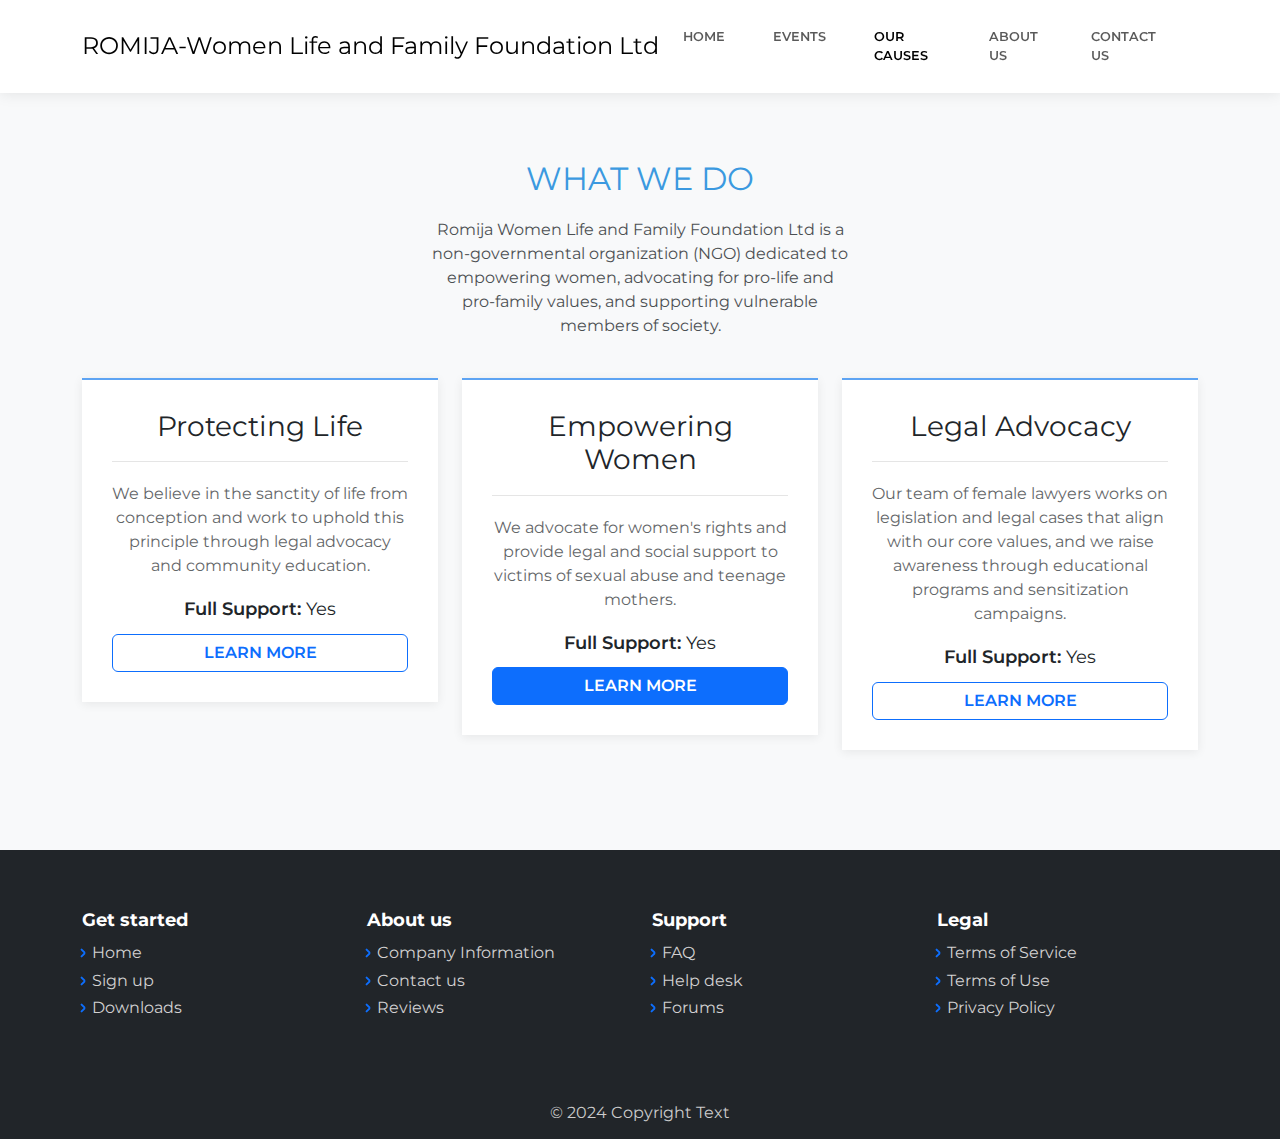
<file: causes.html>
<!DOCTYPE html>
<html data-bs-theme="light" lang="en">

<head>
    <meta charset="utf-8">
    <meta name="viewport" content="width=device-width, initial-scale=1.0, shrink-to-fit=no">
    <title>ROMIJIA</title>
    <link rel="stylesheet" href="/assets/bootstrap/css/bootstrap.min.css?h=9f3738c3b02e0983f8d5f3b19c8cdd33">
    <link rel="stylesheet" href="/assets/css/styles.min.css?h=b926c3ae3aadd0fdf164a64b42ab4ad2">
</head>

<body>
    <nav class="navbar navbar-expand-lg fixed-top bg-body clean-navbar">
        <div class="container">
            <a class="navbar-brand logo" href="#" style="border-color: rgb(3,5,64);">ROMIJA-Women Life and Family Foundation Ltd</a>
            <button data-bs-toggle="collapse" class="navbar-toggler" data-bs-target="#navcol-1">
                <span class="visually-hidden">Toggle navigation</span>
                <span class="navbar-toggler-icon"></span>
            </button>
            <div class="collapse navbar-collapse" id="navcol-1">
                <ul class="navbar-nav ms-auto">
                    <li class="nav-item"><a class="nav-link" href="/index.html">Home</a></li>
                    <li class="nav-item"><a class="nav-link" href="/events.html">EVENTS</a></li>
                    <li class="nav-item"><a class="nav-link active" href="/causes.html">Our Causes</a></li>
                    <li class="nav-item"><a class="nav-link" href="/about-us.html">About Us</a></li>
                    <li class="nav-item"><a class="nav-link" href="/contact-us.html">Contact Us</a></li>
                </ul>
            </div>
        </div>
    </nav>

    <main class="page">
        <section class="clean-block clean-pricing dark">
            <div class="container">
                <div class="block-heading">
                    <h2 class="text-info">WHAT WE DO</h2>
                    <p>
                        Romija Women Life and Family Foundation Ltd is a non-governmental organization (NGO) dedicated to empowering women, advocating for pro-life and pro-family values, and supporting vulnerable members of society.
                    </p>
                </div>
                <div class="row justify-content-center">
                    <div class="col-md-5 col-lg-4">
                        <div class="clean-pricing-item">
                            <div class="heading">
                                <h3>Protecting Life</h3>
                            </div>
                            <p>We believe in the sanctity of life from conception and work to uphold this principle through legal advocacy and community education.</p>
                            <div class="features">
                                <h4><span class="feature">Full Support:&nbsp;</span><span>Yes</span></h4>
                            </div>
                            <button class="btn btn-outline-primary d-block w-100" type="button">LEARN MORE</button>
                        </div>
                    </div>
                    <div class="col-md-5 col-lg-4">
                        <div class="clean-pricing-item">
                            <div class="heading">
                                <h3>Empowering Women</h3>
                            </div>
                            <p>We advocate for women's rights and provide legal and social support to victims of sexual abuse and teenage mothers.</p>
                            <div class="features">
                                <h4><span class="feature">Full Support:&nbsp;</span><span>Yes</span></h4>
                            </div>
                            <button class="btn btn-primary d-block w-100" type="button">LEARN MORE</button>
                        </div>
                    </div>
                    <div class="col-md-5 col-lg-4">
                        <div class="clean-pricing-item">
                            <div class="heading">
                                <h3>Legal Advocacy</h3>
                            </div>
                            <p>
                                Our team of female lawyers works on legislation and legal cases that align with our core values, and we raise awareness through educational programs and sensitization campaigns.
                            </p>
                            <div class="features">
                                <h4><span class="feature">Full Support:&nbsp;</span><span>Yes</span></h4>
                            </div>
                            <button class="btn btn-outline-primary d-block w-100" type="button">LEARN MORE</button>
                        </div>
                    </div>
                </div>
            </div>
        </section>
    </main>

    <!-- Start: Footer Dark -->
    <footer class="page-footer dark">
        <div class="container">
            <div class="row">
                <div class="col-sm-3">
                    <h5>Get started</h5>
                    <ul>
                        <li><a href="#">Home</a></li>
                        <li><a href="#">Sign up</a></li>
                        <li><a href="#">Downloads</a></li>
                    </ul>
                </div>
                <div class="col-sm-3">
                    <h5>About us</h5>
                    <ul>
                        <li><a href="#">Company Information</a></li>
                        <li><a href="#">Contact us</a></li>
                        <li><a href="#">Reviews</a></li>
                    </ul>
                </div>
                <div class="col-sm-3">
                    <h5>Support</h5>
                    <ul>
                        <li><a href="#">FAQ</a></li>
                        <li><a href="#">Help desk</a></li>
                        <li><a href="#">Forums</a></li>
                    </ul>
                </div>
                <div class="col-sm-3">
                    <h5>Legal</h5>
                    <ul>
                        <li><a href="#">Terms of Service</a></li>
                        <li><a href="#">Terms of Use</a></li>
                        <li><a href="#">Privacy Policy</a></li>
                    </ul>
                </div>
            </div>
        </div>
        <div class="footer-copyright">
            <p>© 2024 Copyright Text</p>
        </div>
    </footer>
    <!-- End: Footer Dark -->

    <script src="https://cdn.jsdelivr.net/npm/bootstrap@5.3.3/dist/js/bootstrap.bundle.min.js"></script>
    <script src="/assets/js/script.min.js?h=eaa36c7429bf27936b1059031f2a5b02"></script>
</body>

</html>
</file>
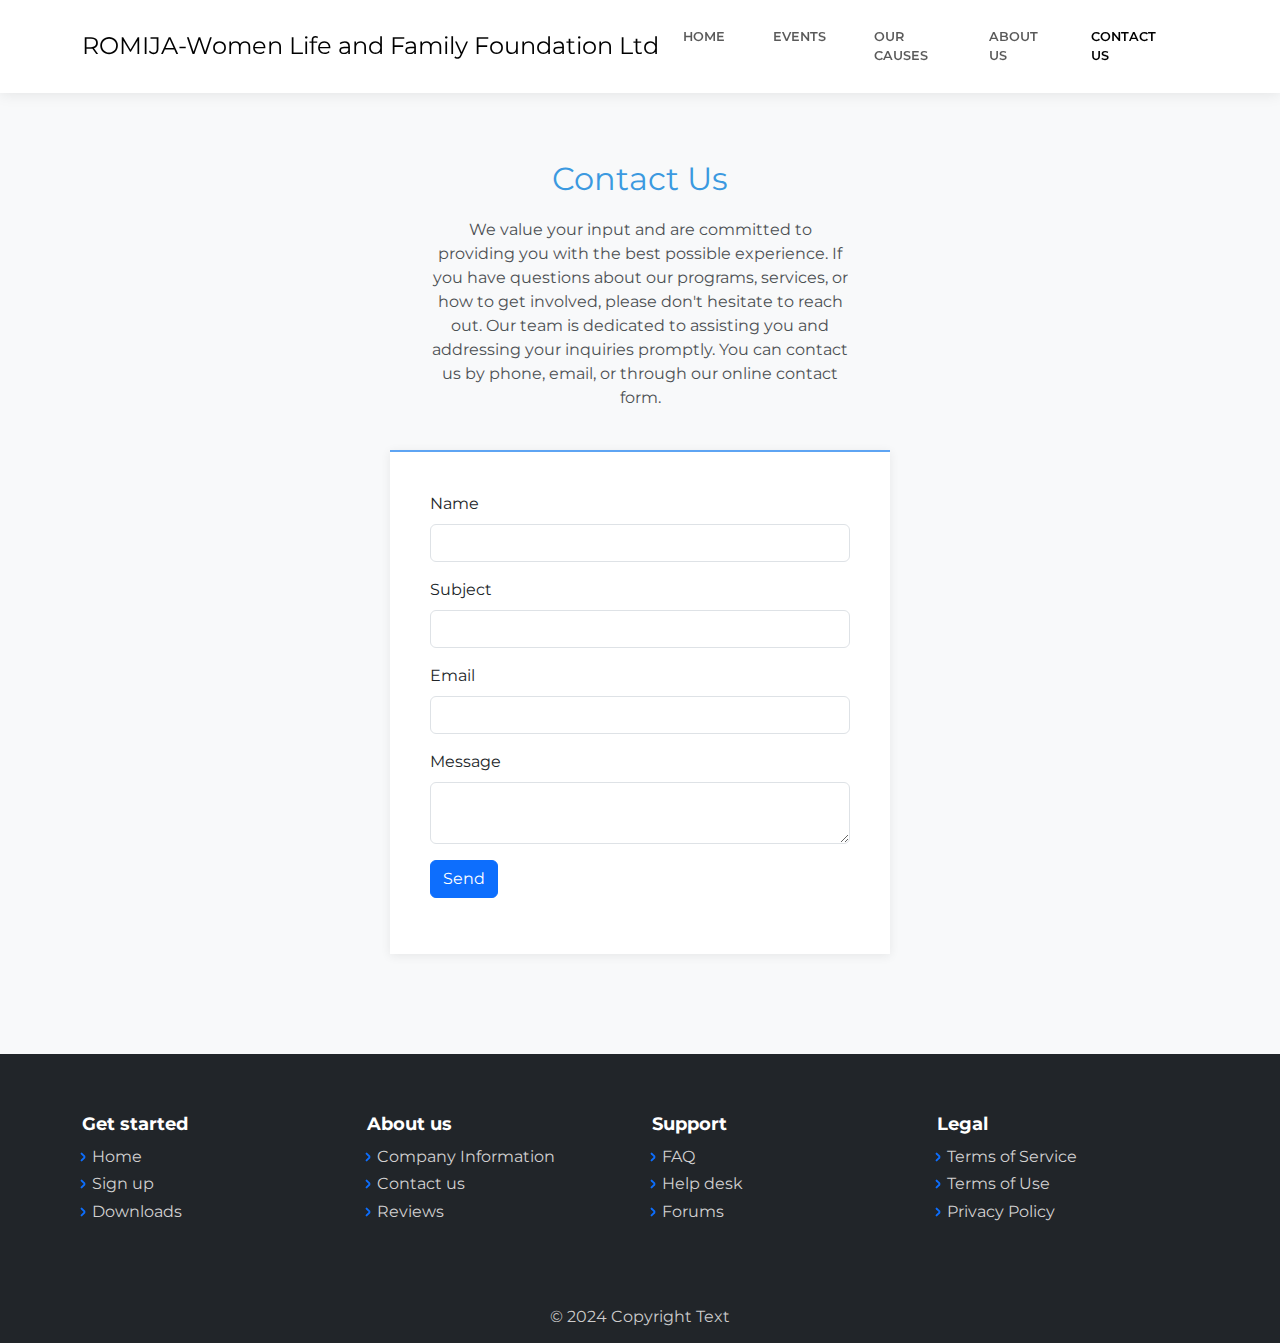
<file: contact-us.html>
<!DOCTYPE html>
<html data-bs-theme="light" lang="en">

<head>
    <meta charset="utf-8">
    <meta name="viewport" content="width=device-width, initial-scale=1.0, shrink-to-fit=no">
    <title>Contact Us - Brand</title>
    <link rel="stylesheet" href="/assets/bootstrap/css/bootstrap.min.css?h=9f3738c3b02e0983f8d5f3b19c8cdd33">
    <link rel="stylesheet" href="/assets/css/styles.min.css?h=b926c3ae3aadd0fdf164a64b42ab4ad2">
</head>

<body>
    <nav class="navbar navbar-expand-lg fixed-top bg-body clean-navbar">
        <div class="container">
            <a class="navbar-brand logo" href="#" style="border-color: rgb(3,5,64);">ROMIJA-Women Life and Family Foundation Ltd</a>
            <button data-bs-toggle="collapse" class="navbar-toggler" data-bs-target="#navcol-1">
                <span class="visually-hidden">Toggle navigation</span>
                <span class="navbar-toggler-icon"></span>
            </button>
            <div class="collapse navbar-collapse" id="navcol-1">
                <ul class="navbar-nav ms-auto">
                    <li class="nav-item"><a class="nav-link" href="/index.html">Home</a></li>
                    <li class="nav-item"><a class="nav-link" href="/events.html">EVENTS</a></li>
                    <li class="nav-item"><a class="nav-link" href="/causes.html">Our Causes</a></li>
                    <li class="nav-item"><a class="nav-link" href="/about-us.html">About Us</a></li>
                    <li class="nav-item"><a class="nav-link active" href="/contact-us.html">Contact Us</a></li>
                </ul>
            </div>
        </div>
    </nav>

    <main class="page">
        <section class="clean-block clean-form dark">
            <div class="container">
                <div class="block-heading">
                    <h2 class="text-info">Contact Us</h2>
                    <p>
                        We value your input and are committed to providing you with the best possible experience. If you have questions about our programs, services, or how to get involved, please don't hesitate to reach out. Our team is dedicated to assisting you and addressing your inquiries promptly. You can contact us by phone, email, or through our online contact form.
                    </p>
                </div>
                <form>
                    <div class="mb-3">
                        <label class="form-label" for="name">Name</label>
                        <input class="form-control" type="text" id="name" name="name" data-bs-theme="light">
                    </div>
                    <div class="mb-3">
                        <label class="form-label" for="subject">Subject</label>
                        <input class="form-control" type="text" id="subject" name="subject" data-bs-theme="light">
                    </div>
                    <div class="mb-3">
                        <label class="form-label" for="email">Email</label>
                        <input class="form-control" type="email" id="email" name="email" data-bs-theme="light">
                    </div>
                    <div class="mb-3">
                        <label class="form-label" for="message">Message</label>
                        <textarea class="form-control" id="message" name="message" data-bs-theme="light"></textarea>
                    </div>
                    <div class="mb-3">
                        <button class="btn btn-primary" type="submit">Send</button>
                    </div>
                </form>
            </div>
        </section>
    </main>

    <!-- Start: Footer Dark -->
    <footer class="page-footer dark">
        <div class="container">
            <div class="row">
                <div class="col-sm-3">
                    <h5>Get started</h5>
                    <ul>
                        <li><a href="#">Home</a></li>
                        <li><a href="#">Sign up</a></li>
                        <li><a href="#">Downloads</a></li>
                    </ul>
                </div>
                <div class="col-sm-3">
                    <h5>About us</h5>
                    <ul>
                        <li><a href="#">Company Information</a></li>
                        <li><a href="#">Contact us</a></li>
                        <li><a href="#">Reviews</a></li>
                    </ul>
                </div>
                <div class="col-sm-3">
                    <h5>Support</h5>
                    <ul>
                        <li><a href="#">FAQ</a></li>
                        <li><a href="#">Help desk</a></li>
                        <li><a href="#">Forums</a></li>
                    </ul>
                </div>
                <div class="col-sm-3">
                    <h5>Legal</h5>
                    <ul>
                        <li><a href="#">Terms of Service</a></li>
                        <li><a href="#">Terms of Use</a></li>
                        <li><a href="#">Privacy Policy</a></li>
                    </ul>
                </div>
            </div>
        </div>
        <div class="footer-copyright">
            <p>© 2024 Copyright Text</p>
        </div>
    </footer>
    <!-- End: Footer Dark -->

    <script src="https://cdn.jsdelivr.net/npm/bootstrap@5.3.3/dist/js/bootstrap.bundle.min.js"></script>
    <script src="/assets/js/script.min.js?h=eaa36c7429bf27936b1059031f2a5b02"></script>
</body>

</html>
</file>
<file: assets/css/styles.min.css>
@font-face{font-family:Montserrat;src:url(/assets/fonts/Montserrat-07f7abc9526c92ebf122fe83f1db1a7b.woff2?h=9e316b5ecee69bd74d9aa996eaa0e2e1) format('woff2');font-weight:400;font-style:italic;font-display:swap;unicode-range:U+0460-052F,U+1C80-1C88,U+20B4,U+2DE0-2DFF,U+A640-A69F,U+FE2E-FE2F}@font-face{font-family:Montserrat;src:url(/assets/fonts/Montserrat-af6a51590ef477dd0d72c7d836a538b7.woff2?h=9e316b5ecee69bd74d9aa996eaa0e2e1) format('woff2');font-weight:400;font-style:italic;font-display:swap;unicode-range:U+0301,U+0400-045F,U+0490-0491,U+04B0-04B1,U+2116}@font-face{font-family:Montserrat;src:url(/assets/fonts/Montserrat-808d54538461b6bfc3814fd0c4cfcb0d.woff2?h=9e316b5ecee69bd74d9aa996eaa0e2e1) format('woff2');font-weight:400;font-style:italic;font-display:swap;unicode-range:U+0102-0103,U+0110-0111,U+0128-0129,U+0168-0169,U+01A0-01A1,U+01AF-01B0,U+0300-0301,U+0303-0304,U+0308-0309,U+0323,U+0329,U+1EA0-1EF9,U+20AB}@font-face{font-family:Montserrat;src:url(/assets/fonts/Montserrat-7c83c1393870ddb483e1cc0bc801f0b2.woff2?h=9e316b5ecee69bd74d9aa996eaa0e2e1) format('woff2');font-weight:400;font-style:italic;font-display:swap;unicode-range:U+0100-02AF,U+0304,U+0308,U+0329,U+1E00-1E9F,U+1EF2-1EFF,U+2020,U+20A0-20AB,U+20AD-20C0,U+2113,U+2C60-2C7F,U+A720-A7FF}@font-face{font-family:Montserrat;src:url(/assets/fonts/Montserrat-5ae77876c035661b977495c1198f6880.woff2?h=9e316b5ecee69bd74d9aa996eaa0e2e1) format('woff2');font-weight:400;font-style:italic;font-display:swap;unicode-range:U+0000-00FF,U+0131,U+0152-0153,U+02BB-02BC,U+02C6,U+02DA,U+02DC,U+0304,U+0308,U+0329,U+2000-206F,U+2074,U+20AC,U+2122,U+2191,U+2193,U+2212,U+2215,U+FEFF,U+FFFD}@font-face{font-family:Montserrat;src:url(/assets/fonts/Montserrat-07f7abc9526c92ebf122fe83f1db1a7b.woff2?h=9e316b5ecee69bd74d9aa996eaa0e2e1) format('woff2');font-weight:600;font-style:italic;font-display:swap;unicode-range:U+0460-052F,U+1C80-1C88,U+20B4,U+2DE0-2DFF,U+A640-A69F,U+FE2E-FE2F}@font-face{font-family:Montserrat;src:url(/assets/fonts/Montserrat-af6a51590ef477dd0d72c7d836a538b7.woff2?h=9e316b5ecee69bd74d9aa996eaa0e2e1) format('woff2');font-weight:600;font-style:italic;font-display:swap;unicode-range:U+0301,U+0400-045F,U+0490-0491,U+04B0-04B1,U+2116}@font-face{font-family:Montserrat;src:url(/assets/fonts/Montserrat-808d54538461b6bfc3814fd0c4cfcb0d.woff2?h=9e316b5ecee69bd74d9aa996eaa0e2e1) format('woff2');font-weight:600;font-style:italic;font-display:swap;unicode-range:U+0102-0103,U+0110-0111,U+0128-0129,U+0168-0169,U+01A0-01A1,U+01AF-01B0,U+0300-0301,U+0303-0304,U+0308-0309,U+0323,U+0329,U+1EA0-1EF9,U+20AB}@font-face{font-family:Montserrat;src:url(/assets/fonts/Montserrat-7c83c1393870ddb483e1cc0bc801f0b2.woff2?h=9e316b5ecee69bd74d9aa996eaa0e2e1) format('woff2');font-weight:600;font-style:italic;font-display:swap;unicode-range:U+0100-02AF,U+0304,U+0308,U+0329,U+1E00-1E9F,U+1EF2-1EFF,U+2020,U+20A0-20AB,U+20AD-20C0,U+2113,U+2C60-2C7F,U+A720-A7FF}@font-face{font-family:Montserrat;src:url(/assets/fonts/Montserrat-5ae77876c035661b977495c1198f6880.woff2?h=9e316b5ecee69bd74d9aa996eaa0e2e1) format('woff2');font-weight:600;font-style:italic;font-display:swap;unicode-range:U+0000-00FF,U+0131,U+0152-0153,U+02BB-02BC,U+02C6,U+02DA,U+02DC,U+0304,U+0308,U+0329,U+2000-206F,U+2074,U+20AC,U+2122,U+2191,U+2193,U+2212,U+2215,U+FEFF,U+FFFD}@font-face{font-family:Montserrat;src:url(/assets/fonts/Montserrat-07f7abc9526c92ebf122fe83f1db1a7b.woff2?h=9e316b5ecee69bd74d9aa996eaa0e2e1) format('woff2');font-weight:700;font-style:italic;font-display:swap;unicode-range:U+0460-052F,U+1C80-1C88,U+20B4,U+2DE0-2DFF,U+A640-A69F,U+FE2E-FE2F}@font-face{font-family:Montserrat;src:url(/assets/fonts/Montserrat-af6a51590ef477dd0d72c7d836a538b7.woff2?h=9e316b5ecee69bd74d9aa996eaa0e2e1) format('woff2');font-weight:700;font-style:italic;font-display:swap;unicode-range:U+0301,U+0400-045F,U+0490-0491,U+04B0-04B1,U+2116}@font-face{font-family:Montserrat;src:url(/assets/fonts/Montserrat-808d54538461b6bfc3814fd0c4cfcb0d.woff2?h=9e316b5ecee69bd74d9aa996eaa0e2e1) format('woff2');font-weight:700;font-style:italic;font-display:swap;unicode-range:U+0102-0103,U+0110-0111,U+0128-0129,U+0168-0169,U+01A0-01A1,U+01AF-01B0,U+0300-0301,U+0303-0304,U+0308-0309,U+0323,U+0329,U+1EA0-1EF9,U+20AB}@font-face{font-family:Montserrat;src:url(/assets/fonts/Montserrat-7c83c1393870ddb483e1cc0bc801f0b2.woff2?h=9e316b5ecee69bd74d9aa996eaa0e2e1) format('woff2');font-weight:700;font-style:italic;font-display:swap;unicode-range:U+0100-02AF,U+0304,U+0308,U+0329,U+1E00-1E9F,U+1EF2-1EFF,U+2020,U+20A0-20AB,U+20AD-20C0,U+2113,U+2C60-2C7F,U+A720-A7FF}@font-face{font-family:Montserrat;src:url(/assets/fonts/Montserrat-5ae77876c035661b977495c1198f6880.woff2?h=9e316b5ecee69bd74d9aa996eaa0e2e1) format('woff2');font-weight:700;font-style:italic;font-display:swap;unicode-range:U+0000-00FF,U+0131,U+0152-0153,U+02BB-02BC,U+02C6,U+02DA,U+02DC,U+0304,U+0308,U+0329,U+2000-206F,U+2074,U+20AC,U+2122,U+2191,U+2193,U+2212,U+2215,U+FEFF,U+FFFD}@font-face{font-family:Montserrat;src:url(/assets/fonts/Montserrat-99764e33f03a95926b938c6f56e08a4f.woff2?h=9e316b5ecee69bd74d9aa996eaa0e2e1) format('woff2');font-weight:400;font-style:normal;font-display:swap;unicode-range:U+0460-052F,U+1C80-1C88,U+20B4,U+2DE0-2DFF,U+A640-A69F,U+FE2E-FE2F}@font-face{font-family:Montserrat;src:url(/assets/fonts/Montserrat-cc6c968bcebf02819ee3afff266119d9.woff2?h=9e316b5ecee69bd74d9aa996eaa0e2e1) format('woff2');font-weight:400;font-style:normal;font-display:swap;unicode-range:U+0301,U+0400-045F,U+0490-0491,U+04B0-04B1,U+2116}@font-face{font-family:Montserrat;src:url(/assets/fonts/Montserrat-f32ddc894c166fbd8bc0d500ff2aeb3d.woff2?h=9e316b5ecee69bd74d9aa996eaa0e2e1) format('woff2');font-weight:400;font-style:normal;font-display:swap;unicode-range:U+0102-0103,U+0110-0111,U+0128-0129,U+0168-0169,U+01A0-01A1,U+01AF-01B0,U+0300-0301,U+0303-0304,U+0308-0309,U+0323,U+0329,U+1EA0-1EF9,U+20AB}@font-face{font-family:Montserrat;src:url(/assets/fonts/Montserrat-bcb799eba0c324e431d5daac3e5ea6bf.woff2?h=9e316b5ecee69bd74d9aa996eaa0e2e1) format('woff2');font-weight:400;font-style:normal;font-display:swap;unicode-range:U+0100-02AF,U+0304,U+0308,U+0329,U+1E00-1E9F,U+1EF2-1EFF,U+2020,U+20A0-20AB,U+20AD-20C0,U+2113,U+2C60-2C7F,U+A720-A7FF}@font-face{font-family:Montserrat;src:url(/assets/fonts/Montserrat-5cfb114945f0457bd5a940932bb8156d.woff2?h=9e316b5ecee69bd74d9aa996eaa0e2e1) format('woff2');font-weight:400;font-style:normal;font-display:swap;unicode-range:U+0000-00FF,U+0131,U+0152-0153,U+02BB-02BC,U+02C6,U+02DA,U+02DC,U+0304,U+0308,U+0329,U+2000-206F,U+2074,U+20AC,U+2122,U+2191,U+2193,U+2212,U+2215,U+FEFF,U+FFFD}@font-face{font-family:Montserrat;src:url(/assets/fonts/Montserrat-99764e33f03a95926b938c6f56e08a4f.woff2?h=9e316b5ecee69bd74d9aa996eaa0e2e1) format('woff2');font-weight:600;font-style:normal;font-display:swap;unicode-range:U+0460-052F,U+1C80-1C88,U+20B4,U+2DE0-2DFF,U+A640-A69F,U+FE2E-FE2F}@font-face{font-family:Montserrat;src:url(/assets/fonts/Montserrat-cc6c968bcebf02819ee3afff266119d9.woff2?h=9e316b5ecee69bd74d9aa996eaa0e2e1) format('woff2');font-weight:600;font-style:normal;font-display:swap;unicode-range:U+0301,U+0400-045F,U+0490-0491,U+04B0-04B1,U+2116}@font-face{font-family:Montserrat;src:url(/assets/fonts/Montserrat-f32ddc894c166fbd8bc0d500ff2aeb3d.woff2?h=9e316b5ecee69bd74d9aa996eaa0e2e1) format('woff2');font-weight:600;font-style:normal;font-display:swap;unicode-range:U+0102-0103,U+0110-0111,U+0128-0129,U+0168-0169,U+01A0-01A1,U+01AF-01B0,U+0300-0301,U+0303-0304,U+0308-0309,U+0323,U+0329,U+1EA0-1EF9,U+20AB}@font-face{font-family:Montserrat;src:url(/assets/fonts/Montserrat-bcb799eba0c324e431d5daac3e5ea6bf.woff2?h=9e316b5ecee69bd74d9aa996eaa0e2e1) format('woff2');font-weight:600;font-style:normal;font-display:swap;unicode-range:U+0100-02AF,U+0304,U+0308,U+0329,U+1E00-1E9F,U+1EF2-1EFF,U+2020,U+20A0-20AB,U+20AD-20C0,U+2113,U+2C60-2C7F,U+A720-A7FF}@font-face{font-family:Montserrat;src:url(/assets/fonts/Montserrat-5cfb114945f0457bd5a940932bb8156d.woff2?h=9e316b5ecee69bd74d9aa996eaa0e2e1) format('woff2');font-weight:600;font-style:normal;font-display:swap;unicode-range:U+0000-00FF,U+0131,U+0152-0153,U+02BB-02BC,U+02C6,U+02DA,U+02DC,U+0304,U+0308,U+0329,U+2000-206F,U+2074,U+20AC,U+2122,U+2191,U+2193,U+2212,U+2215,U+FEFF,U+FFFD}@font-face{font-family:Montserrat;src:url(/assets/fonts/Montserrat-99764e33f03a95926b938c6f56e08a4f.woff2?h=9e316b5ecee69bd74d9aa996eaa0e2e1) format('woff2');font-weight:700;font-style:normal;font-display:swap;unicode-range:U+0460-052F,U+1C80-1C88,U+20B4,U+2DE0-2DFF,U+A640-A69F,U+FE2E-FE2F}@font-face{font-family:Montserrat;src:url(/assets/fonts/Montserrat-cc6c968bcebf02819ee3afff266119d9.woff2?h=9e316b5ecee69bd74d9aa996eaa0e2e1) format('woff2');font-weight:700;font-style:normal;font-display:swap;unicode-range:U+0301,U+0400-045F,U+0490-0491,U+04B0-04B1,U+2116}@font-face{font-family:Montserrat;src:url(/assets/fonts/Montserrat-f32ddc894c166fbd8bc0d500ff2aeb3d.woff2?h=9e316b5ecee69bd74d9aa996eaa0e2e1) format('woff2');font-weight:700;font-style:normal;font-display:swap;unicode-range:U+0102-0103,U+0110-0111,U+0128-0129,U+0168-0169,U+01A0-01A1,U+01AF-01B0,U+0300-0301,U+0303-0304,U+0308-0309,U+0323,U+0329,U+1EA0-1EF9,U+20AB}@font-face{font-family:Montserrat;src:url(/assets/fonts/Montserrat-bcb799eba0c324e431d5daac3e5ea6bf.woff2?h=9e316b5ecee69bd74d9aa996eaa0e2e1) format('woff2');font-weight:700;font-style:normal;font-display:swap;unicode-range:U+0100-02AF,U+0304,U+0308,U+0329,U+1E00-1E9F,U+1EF2-1EFF,U+2020,U+20A0-20AB,U+20AD-20C0,U+2113,U+2C60-2C7F,U+A720-A7FF}@font-face{font-family:Montserrat;src:url(/assets/fonts/Montserrat-5cfb114945f0457bd5a940932bb8156d.woff2?h=9e316b5ecee69bd74d9aa996eaa0e2e1) format('woff2');font-weight:700;font-style:normal;font-display:swap;unicode-range:U+0000-00FF,U+0131,U+0152-0153,U+02BB-02BC,U+02C6,U+02DA,U+02DC,U+0304,U+0308,U+0329,U+2000-206F,U+2074,U+20AC,U+2122,U+2191,U+2193,U+2212,U+2215,U+FEFF,U+FFFD}:root,[data-bs-theme=light]{--bs-success:#3c8f68;--bs-success-rgb:60,143,104;--bs-success-text-emphasis:#18392A;--bs-success-bg-subtle:#D8E9E1;--bs-success-border-subtle:#B1D2C3}.btn-success{--bs-btn-color:#000000;--bs-btn-bg:#3c8f68;--bs-btn-border-color:#3c8f68;--bs-btn-hover-color:#000000;--bs-btn-hover-bg:#59A07F;--bs-btn-hover-border-color:#509A77;--bs-btn-focus-shadow-rgb:9,21,16;--bs-btn-active-color:#000000;--bs-btn-active-bg:#63A586;--bs-btn-active-border-color:#509A77;--bs-btn-disabled-color:#000000;--bs-btn-disabled-bg:#3c8f68;--bs-btn-disabled-border-color:#3c8f68}.btn-outline-success{--bs-btn-color:#3c8f68;--bs-btn-border-color:#3c8f68;--bs-btn-focus-shadow-rgb:60,143,104;--bs-btn-hover-color:#000000;--bs-btn-hover-bg:#3c8f68;--bs-btn-hover-border-color:#3c8f68;--bs-btn-active-color:#000000;--bs-btn-active-bg:#3c8f68;--bs-btn-active-border-color:#3c8f68;--bs-btn-disabled-color:#3c8f68;--bs-btn-disabled-bg:transparent;--bs-btn-disabled-border-color:#3c8f68}#baguetteBox-overlay{display:none;opacity:0;position:fixed;overflow:hidden;top:0;left:0;width:100%;height:100%;z-index:1000000;background-color:rgba(0,0,0,.8);-webkit-transition:opacity .5s;transition:opacity .5s}#baguetteBox-overlay.visible,.vanilla-zoom .sidebar img.small-preview.active,.vanilla-zoom .sidebar img.small-preview:hover{opacity:1}#baguetteBox-overlay .full-image{display:inline-block;position:relative;width:100%;height:100%;text-align:center}#baguetteBox-overlay .full-image figure{display:inline;margin:0;height:100%}#baguetteBox-overlay .full-image img{display:inline-block;width:auto;height:auto;max-height:100%;max-width:100%;vertical-align:middle;-webkit-box-shadow:0 0 8px rgba(0,0,0,.6);-moz-box-shadow:0 0 8px rgba(0,0,0,.6);box-shadow:0 0 8px rgba(0,0,0,.6)}#baguetteBox-overlay .full-image figcaption{display:block;position:absolute;bottom:0;width:100%;text-align:center;line-height:1.8;white-space:normal;color:#ccc;background-color:rgba(0,0,0,.6);font-family:sans-serif}#baguetteBox-overlay .full-image:before{content:"";display:inline-block;height:50%;width:1px;margin-right:-1px}#baguetteBox-slider{position:absolute;left:0;top:0;height:100%;width:100%;white-space:nowrap;-webkit-transition:left .4s,-webkit-transform .4s;transition:left .4s,transform .4s,-webkit-transform .4s,-moz-transform .4s}#baguetteBox-slider.bounce-from-right{-webkit-animation:.4s ease-out bounceFromRight;animation:.4s ease-out bounceFromRight}#baguetteBox-slider.bounce-from-left{-webkit-animation:.4s ease-out bounceFromLeft;animation:.4s ease-out bounceFromLeft}@keyframes bounceFromRight{0%,100%{margin-left:0}50%{margin-left:-30px}}@keyframes bounceFromLeft{0%,100%{margin-left:0}50%{margin-left:30px}}.baguetteBox-button#next-button,.baguetteBox-button#previous-button{top:50%;top:calc(50% - 30px);width:44px;height:60px}.baguetteBox-button{position:absolute;cursor:pointer;outline:0;padding:0;margin:0;border:0;-moz-border-radius:15%;border-radius:15%;background-color:rgba(50,50,50,.5);color:#ddd;font:1.6em sans-serif;-webkit-transition:background-color .4s;transition:background-color .4s}.baguetteBox-button:focus,.baguetteBox-button:hover{background-color:rgba(50,50,50,.9)}.baguetteBox-button#next-button{right:2%}.baguetteBox-button#previous-button{left:2%}.baguetteBox-button#close-button{top:20px;right:2%;right:calc(2% + 6px);width:30px;height:30px}.baguetteBox-button svg{position:absolute;left:0;top:0}.baguetteBox-spinner{width:40px;height:40px;display:inline-block;position:absolute;top:50%;left:50%;margin-top:-20px;margin-left:-20px}.baguetteBox-double-bounce1,.baguetteBox-double-bounce2{width:100%;height:100%;-moz-border-radius:50%;border-radius:50%;background-color:#fff;opacity:.6;position:absolute;top:0;left:0;-webkit-animation:2s ease-in-out infinite bounce;animation:2s ease-in-out infinite bounce}.baguetteBox-double-bounce2{-webkit-animation-delay:-1s;animation-delay:-1s}@keyframes bounce{0%,100%{-webkit-transform:scale(0);-moz-transform:scale(0);transform:scale(0)}50%{-webkit-transform:scale(1);-moz-transform:scale(1);transform:scale(1)}}.clean-block .content{--bs-bg-opacity:1;background-color:rgba(var(--bs-body-bg-rgb),var(--bs-bg-opacity))}.clean-product-item .product-name a{color:var(--bs-body-color)}.vanilla-zoom{width:100%}.vanilla-zoom .sidebar{width:100%;display:flex}.vanilla-zoom .sidebar img.small-preview{width:60px;margin-right:5px;cursor:pointer;opacity:.5}.vanilla-zoom .sidebar img.small-preview:last-child{margin-right:0}.vanilla-zoom .zoomed-image{width:100%;height:300px;flex:1;background-repeat:no-repeat;background-position:left center;background-size:contain;margin-bottom:5px}
</file>
